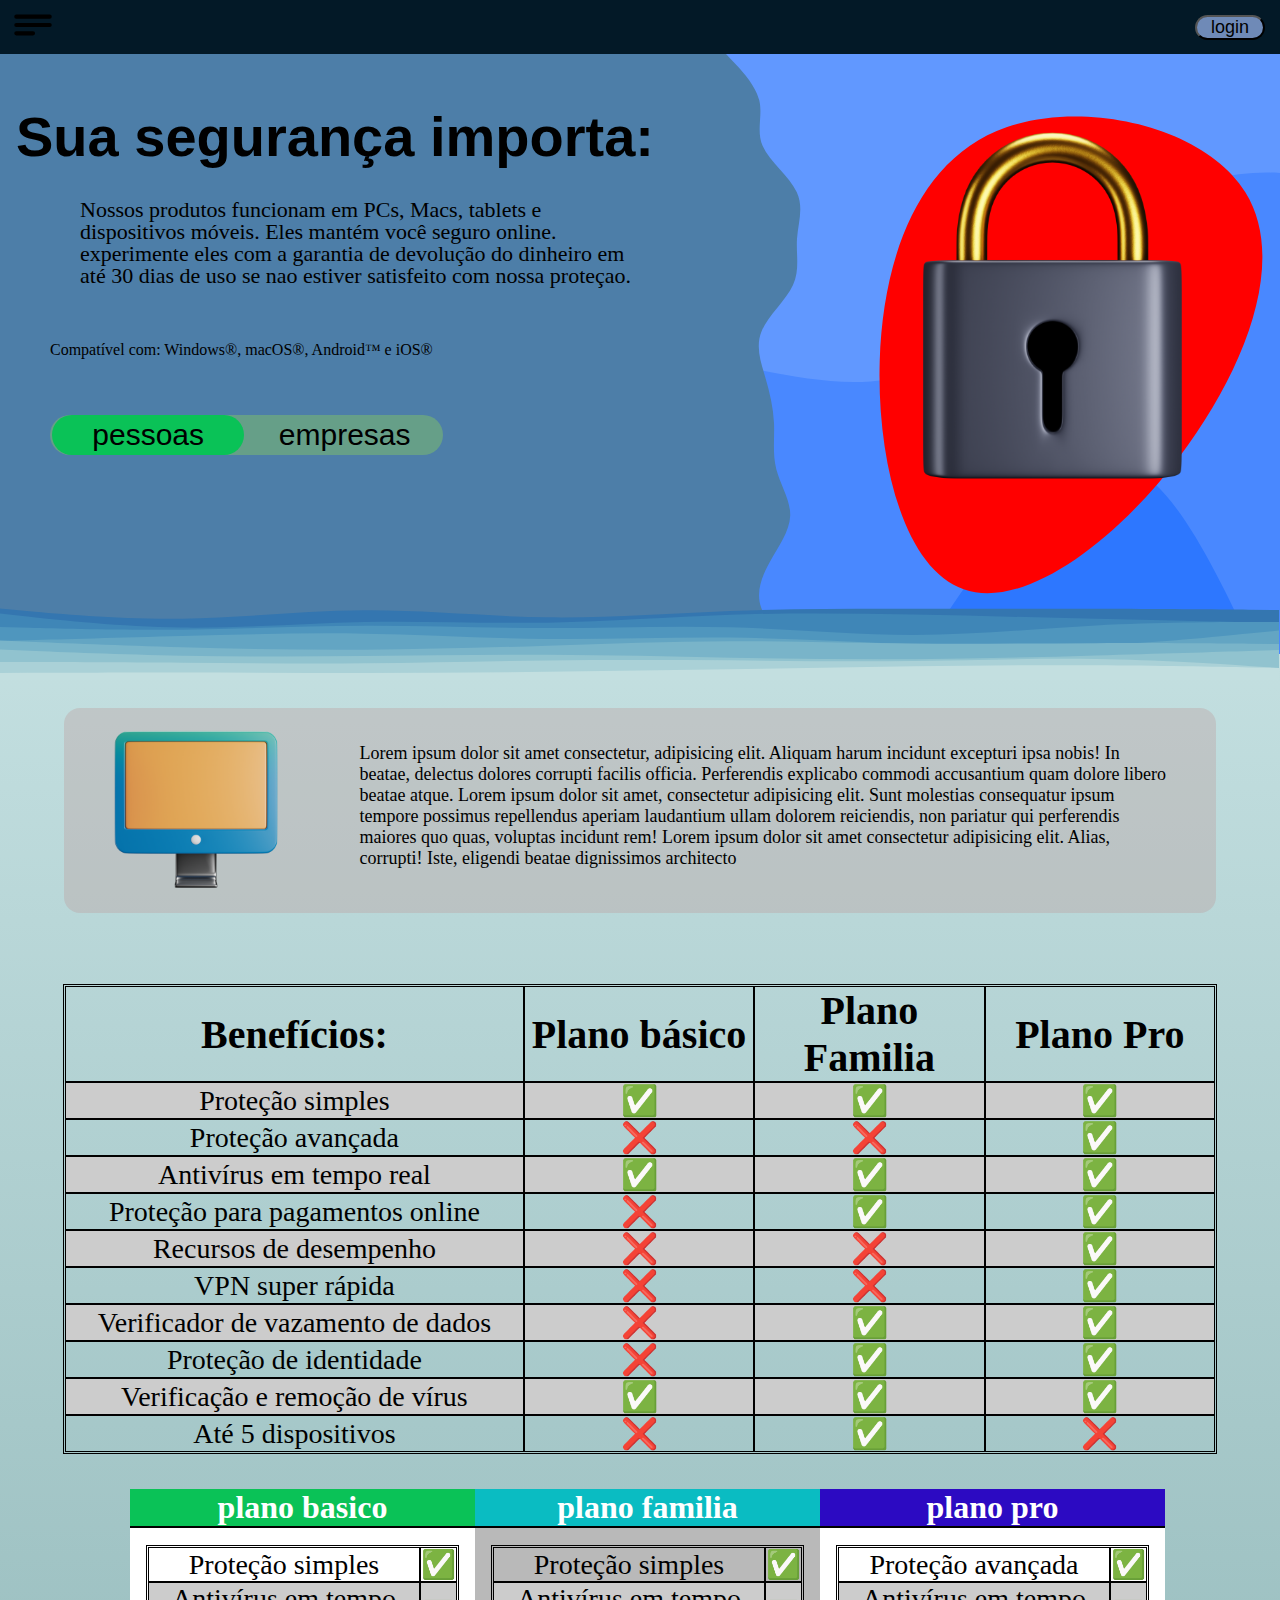
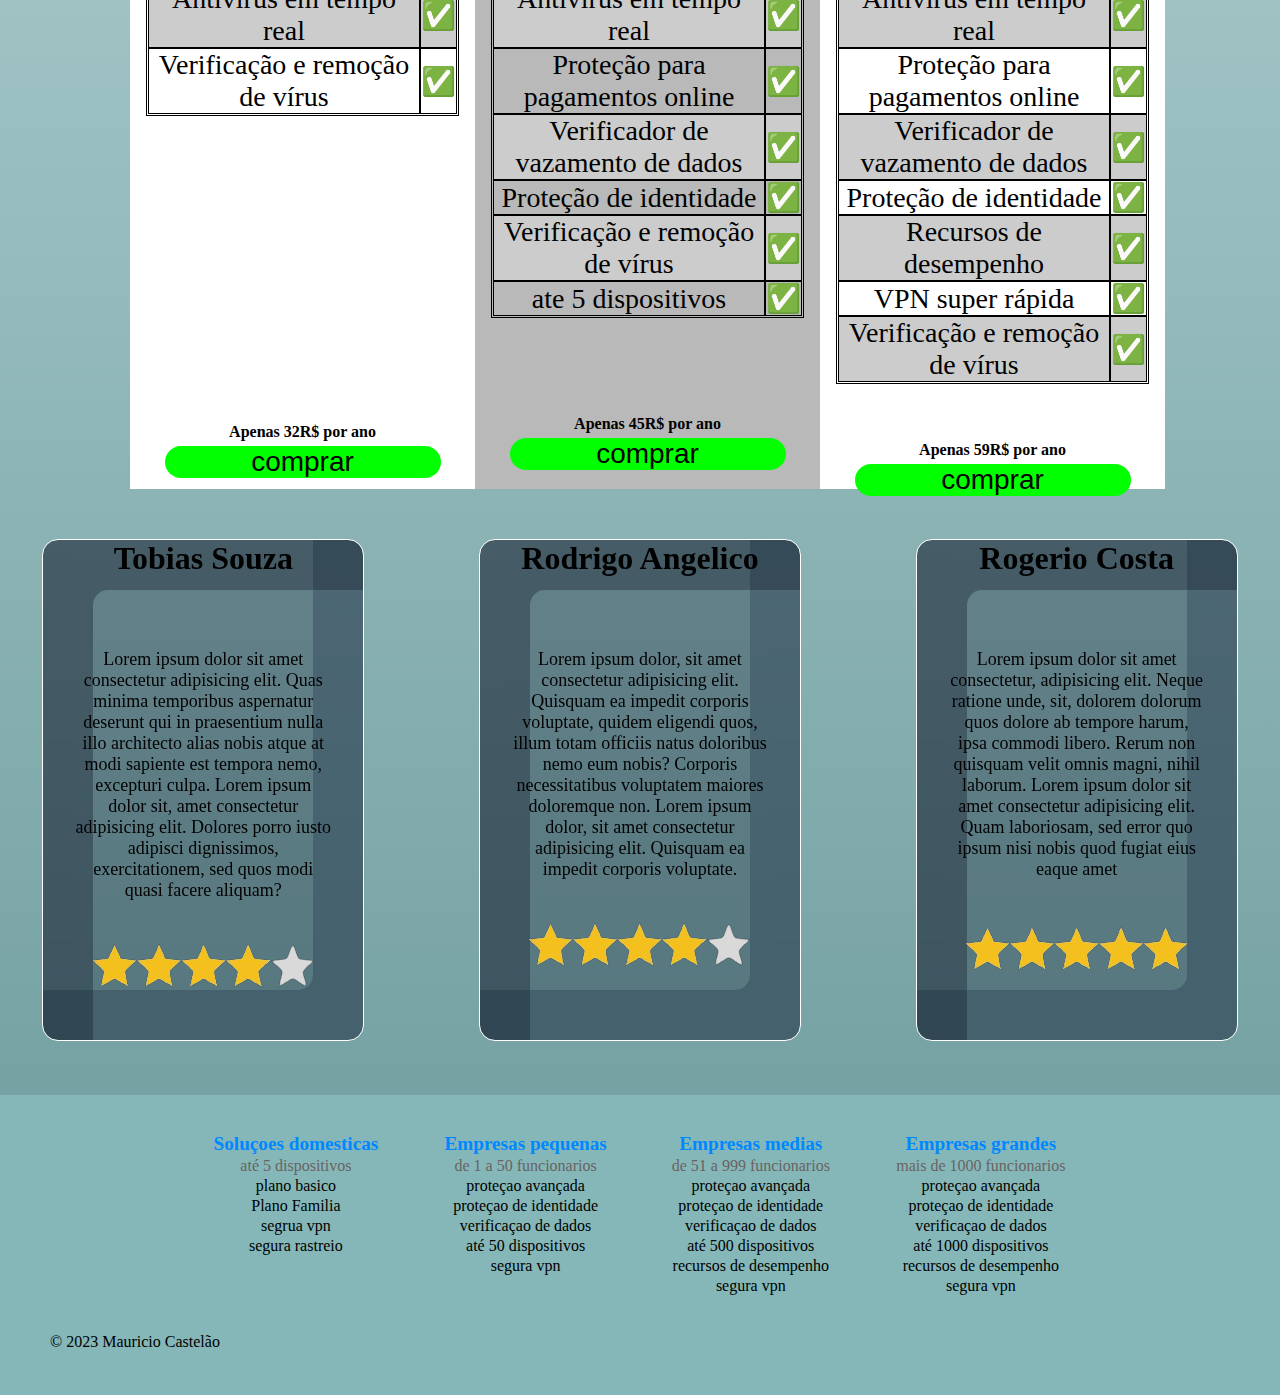
<file: index.html>
<!DOCTYPE html>
<html lang="en">
<head>
    <meta charset="UTF-8">
    <link rel="stylesheet" href="css/index.css">
    <link rel="icon" href="img/sheild.png">
    <link rel="stylesheet" href="css/media.css">
    <meta name="viewport" content="width=device-width, initial-scale=1.0">
    <title>App segurança</title>
</head>
<body>
    <nav>
        <a href="login.html"><button id="login">login</button></a>
        <img src="img/menu.svg" alt="menu" id="menu">
    </nav>

    <div class="none hide" id="none">
        <ul>
            <li><a href="index.html" class="link">Home</a></li>
                <hr>

            <li>
                <div class="dropdown">
                <p onclick="myFunction()" class="dropbtn link">Pessoas &#8595;</p>
                <div id="myDropdown" class="dropdown-content hide">
                  <a href="">&#8594;Plano basico</a>
                  <hr>
                  <a href="">&#8594;Plano familia</a>
                  <hr>
                  <a href="">&#8594;localizador segura</a>
                </div>
              </div>
            </li>
            <hr>
            <li><a href="" class="link">Empresas</a></li>
            <hr>
        </ul>
    </div>

    <main>
        <div style="display: flex; background: url(img/sWave.svg);">
            <div id="propaganda" class=""><!--propaganda-->
                <h1 class="secure">Sua segurança importa:</h1>
                <p class="securePlus">
                    Nossos produtos funcionam em PCs, Macs, tablets e dispositivos móveis.
                    Eles mantém você seguro online. experimente eles com a garantia de devolução
                    do dinheiro em até 30 dias de uso se nao estiver satisfeito com nossa proteçao.
                </p>
                <br><br><br>
                <span>Compatível com: Windows®, macOS®, Android™ e iOS®</span>
                <br><br><br>  
                <div class="btnDiv">
                    <button type="button" class="btn pessoa">pessoas</button>
                    <button type="button" class="btn" id="empresa">empresas</button>
                </div>  
            </div><!--propaganda-->

            <div id="propaganda2" class="hide"><!--propaganda2-->
                <h1 class="secure">Proteja sua empresa:</h1>
                <p class="securePlus">
                    Podemos manter sua empresa segura independente de seu tamanho e
                    quantidade de dispositivos. Com o plano interprise você pode cuidar dos
                    computadores de sua empresa com o mesmo programa que usa em sua casa.
                </p>
                <br><br><br>
                <span>Compatível com: Windows®, macOS®, Android™ e iOS®</span>
                <br><br><br>  
                <div class="btnDiv">
                    <button type="button" class="btn" id="pessoa">pessoas</button>
                    <button type="button" class="btn empresa">empresas</button>
                </div> 
            </div><!--propaganda2-->


            <img src="img/wave.svg" alt="" id="wave1">
            <img src="img/blob.svg" alt="" id="blob">
        </div>
<div id="container" class=""><!--main1--><!--main1--><!--main1--><!--main1--><!--main1--><!--main1-->
        <img src="img/wave2.svg" alt="" id="wave2">
        <div id="div"><!--conteudo--><!--conteudo--><!--conteudo--><!--conteudo--><!--conteudo-->
        <br><br><br>
            <div id="divTexto">
                <img src="img/computer.png" alt="computador" id="comp">
            <p id="compTexto">
                Lorem ipsum dolor sit amet consectetur, adipisicing elit. Aliquam harum incidunt excepturi ipsa nobis! In beatae, delectus dolores corrupti facilis officia. Perferendis explicabo commodi accusantium quam dolore libero beatae atque.
                Lorem ipsum dolor sit amet, consectetur adipisicing elit. Sunt molestias consequatur ipsum tempore possimus repellendus aperiam laudantium ullam dolorem reiciendis, non pariatur qui perferendis maiores quo quas, voluptas incidunt rem!
                Lorem ipsum dolor sit amet consectetur adipisicing elit. Alias, corrupti! Iste, eligendi beatae dignissimos architecto
            </p>
            </div>

            <br><br><br><br>

            <table id="table"><!--table--><!--table--><!--table--><!--table--><!--table-->
                <tr>
                    <th>Benefícios:</th>
                    <th>Plano básico</th>
                    <th>Plano Familia</th>
                    <th>Plano Pro</th>
                </tr>

                <tr>
                    <td>Proteção simples</td>
                    <td class="x">✅</td>
                    <td class="x">✅</td>
                    <td class="x">✅</td>
                </tr>
                <tr>
                    <td>Proteção avançada</td>
                    <td class="x">❌</td>
                    <td class="x">❌</td>
                    <td class="x">✅</td>
                </tr>
                <tr>
                    <td>Antivírus em tempo real</td>
                    <td class="x">✅</td>
                    <td class="x">✅</td>
                    <td class="x">✅</td>
                </tr>
                <tr>
                    <td>Proteção para pagamentos online</td>
                    <td class="x">❌</td>
                    <td class="x">✅</td>
                    <td class="x">✅</td>
                </tr>
                <tr>
                    <td>Recursos de desempenho</td>
                    <td class="x">❌</td>
                    <td class="x">❌</td>
                    <td class="x">✅</td>
                </tr>
                <tr>
                    <td>VPN super rápida</td>
                    <td class="x">❌</td>
                    <td class="x">❌</td>
                    <td class="x">✅</td>
                </tr>
                <tr>
                    <td>Verificador de vazamento de dados</td>
                    <td class="x">❌</td>
                    <td class="x">✅</td>
                    <td class="x">✅</td>
                </tr>
                <tr>
                    <td>Proteção de identidade</td>
                    <td class="x">❌</td>
                    <td class="x">✅</td>
                    <td class="x">✅</td>
                </tr>
                <tr>
                    <td>Verificação e remoção de vírus</td>
                    <td class="x">✅</td>
                    <td class="x">✅</td>
                    <td class="x">✅</td>
                </tr>
                <tr>
                    <td>Até 5 dispositivos</td>
                    <td class="x">❌</td>
                    <td class="x">✅</td>
                    <td class="x">❌</td>
                </tr>
            </table><!--table--><!--table--><!--table--><!--table--><!--table--><!--table-->       

                <br><br>

            <div id="planos">
                <div id="planoB">
                    <h1>plano basico</h1>
                    <hr>
                    <br>
                    <table>
                        <tr>
                            <td>Proteção simples</td>
                            <td>✅</td>
                        </tr>
                        <tr>
                            <td>Antivírus em tempo real</td>
                            <td>✅</td>
                        </tr>
                        <tr>
                            <td>Verificação e remoção de vírus</td>
                            <td>✅</td>
                        </tr>
                    </table>
                    <p id="p1"><strong>Apenas 32R$ por ano</strong></p>
                    <a href="pagamento.html"><button type="button" id="btnB" class="assinar">comprar</button></a>
                </div>

                <div id="planoF">
                    <h1>plano familia</h1>
                    <hr>
                    <br>
                    <table>
                        <tr>
                            <td>Proteção simples</td>
                            <td>✅</td>
                        </tr>
                        <tr>
                            <td>Antivírus em tempo real</td>
                            <td>✅</td>
                        </tr>
                        <tr>
                            <td>Proteção para pagamentos online</td>
                            <td>✅</td>
                        </tr>
                        <tr>
                            <td>Verificador de vazamento de dados</td>
                            <td>✅</td>
                        </tr>
                        <tr>
                            <td>Proteção de identidade</td>
                            <td>✅</td>
                        </tr>
                        <tr>
                            <td>Verificação e remoção de vírus</td>
                            <td>✅</td>
                        </tr>
                        <tr>
                            <td>ate 5 dispositivos</td>
                            <td>✅</td>
                        </tr>
                    </table>
                    <p id="p2"><strong>Apenas 45R$ por ano</strong></p>
                    <a href="pagamento.html"><button type="button" id="btnF" class="assinar">comprar</button></a>
                </div> 
                
                <div id="planoP">
                    <h1>plano pro</h1>
                    <hr>
                    <br>
                    <table>
                        <tr>
                            <td>Proteção avançada</td>
                            <td>✅</td>
                        </tr>
                        <tr>
                            <td>Antivírus em tempo real</td>
                            <td>✅</td>
                        </tr>
                        <tr>
                            <td>Proteção para pagamentos online</td>
                            <td>✅</td>
                        </tr>
                        <tr>
                            <td>Verificador de vazamento de dados</td>
                            <td>✅</td>
                        </tr>
                        <tr>
                            <td>Proteção de identidade</td>
                            <td>✅</td>
                        </tr>
                        <tr>
                            <td>Recursos de desempenho</td>
                            <td>✅</td>
                        </tr>
                        <tr>
                            <td>VPN super rápida</td>
                            <td>✅</td>
                        </tr>
                        <tr>
                            <td>Verificação e remoção de vírus</td>
                            <td>✅</td>
                        </tr>
                    </table>
                    <br>
                    <p id="p3"><strong>Apenas 59R$ por ano</strong></p>
                    <a href="pagamento.html"><button type="button" id="btnP" class="assinar">comprar</button></a>
                </div>
            </div>

            <section>
                <div class="card">
                    <h1 style="text-align: center;">Tobias Souza</h1>
                    <br><br><br><br>
                    <p>
                        Lorem ipsum dolor sit amet consectetur adipisicing elit. Quas minima temporibus aspernatur deserunt qui in praesentium nulla illo architecto alias nobis atque at modi sapiente est tempora nemo, excepturi culpa.
                        Lorem ipsum dolor sit, amet consectetur adipisicing elit. Dolores porro iusto adipisci dignissimos, exercitationem, sed quos modi quasi facere aliquam?
                    </p>
                    <br><br>
                    <img src="img/estrela2.png" alt="">
                </div>
                <div class="card">
                    <h1 style="text-align: center;">Rodrigo Angelico</h1>
                    <br><br><br><br>
                    <p>
                        Lorem ipsum dolor, sit amet consectetur adipisicing elit. Quisquam ea impedit corporis voluptate, quidem eligendi quos, illum totam officiis natus doloribus nemo eum nobis? Corporis necessitatibus voluptatem maiores doloremque non.
                        Lorem ipsum dolor, sit amet consectetur adipisicing elit. Quisquam ea impedit corporis voluptate.
                    </p>
                    <br><br>
                    <img src="img/estrela2.png" alt="">
                </div>
                <div class="card">
                    <h1 style="text-align: center;">Rogerio Costa</h1>
                    <br><br><br><br>
                    <p>
                        Lorem ipsum dolor sit amet consectetur, adipisicing elit. Neque ratione unde, sit, dolorem dolorum quos dolore ab tempore harum, ipsa commodi libero. Rerum non quisquam velit omnis magni, nihil laborum.
                        Lorem ipsum dolor sit amet consectetur adipisicing elit. Quam laboriosam, sed error quo ipsum nisi nobis quod fugiat eius eaque amet
                    </p>
                    <br><br>
                    <img src="img/estrelas.png" alt="">
                </div>
                
            </section>
                <br><br><br>
        </div><!--conteudo--><!--conteudo--><!--conteudo--><!--conteudo--><!--conteudo-->
</div><!--main1--><!--main1--><!--main1--><!--main1--><!--main1--><!--main1--><!--main1-->

<div id="container2" class="hide"><!--main2--><!--main2--><!--main2--><!--main2--><!--main2--><!--main2--><!--main2-->
        <img src="img/wave3.svg" alt="" id="wave3">
        <div id="div2"><!--conteudo--><!--conteudo--><!--conteudo--><!--conteudo--><!--conteudo-->
        <br><br><br>
            <div id="divTexto">
                <img src="img/computer.png" alt="computador" id="comp">
            <p id="compTexto">
                Lorem ipsum dolor sit amet consectetur, adipisicing elit. Aliquam harum incidunt excepturi ipsa nobis! In beatae, delectus dolores corrupti facilis officia. Perferendis explicabo commodi accusantium quam dolore libero beatae atque.
                Lorem ipsum dolor sit amet, consectetur adipisicing elit. Sunt molestias consequatur ipsum tempore possimus repellendus aperiam laudantium ullam dolorem reiciendis, non pariatur qui perferendis maiores quo quas, voluptas incidunt rem!
                Lorem ipsum dolor sit amet consectetur adipisicing elit. Alias, corrupti! Iste, eligendi beatae dignissimos architecto
            </p>
            </div>

            <br><br><br><br>

            <table id="table"><!--table--><!--table--><!--table--><!--table--><!--table-->
                <tr>
                    <th>Benefícios:</th>
                    <th>empresa pequena</th>
                    <th>empresa media</th>
                    <th>empresa grande</th>
                </tr>

                <tr>
                    <td>Proteção básica</td>
                    <td class="x">✅</td>
                    <td class="x">✅</td>
                    <td class="x">✅</td>
                </tr>
                <tr>
                    <td>Proteção avançada</td>
                    <td class="x">❌</td>
                    <td class="x">✅</td>
                    <td class="x">✅</td>
                </tr>
                <tr>
                    <td>Antivírus em tempo real</td>
                    <td class="x">✅</td>
                    <td class="x">✅</td>
                    <td class="x">✅</td>
                </tr>
                <tr>
                    <td>Proteção para pagamentos online</td>
                    <td class="x">✅</td>
                    <td class="x">✅</td>
                    <td class="x">✅</td>
                </tr>
                <tr>
                    <td>Recursos de desempenho</td>
                    <td class="x">❌</td>
                    <td class="x">✅</td>
                    <td class="x">✅</td>
                </tr>
                <tr>
                    <td>VPN super rápida</td>
                    <td class="x">✅</td>
                    <td class="x">✅</td>
                    <td class="x">✅</td>
                </tr>
                <tr>
                    <td>Verificador de vazamento de dados</td>
                    <td class="x">✅</td>
                    <td class="x">✅</td>
                    <td class="x">✅</td>
                </tr>
                <tr>
                    <td>Proteção de identidade</td>
                    <td class="x">✅</td>
                    <td class="x">✅</td>
                    <td class="x">✅</td>
                </tr>
                <tr>
                    <td>Verificação e remoção de vírus</td>
                    <td class="x">✅</td>
                    <td class="x">✅</td>
                    <td class="x">✅</td>
                </tr>
                <tr>
                    <td>Até 50 dispositivos</td>
                    <td class="x">✅</td>
                    <td class="x">❌</td>
                    <td class="x">❌</td>
                </tr>
                <tr>
                    <td>Até 500 dispositivos</td>
                    <td class="x">❌</td>
                    <td class="x">✅</td>
                    <td class="x">❌</td>
                </tr>
                <tr>
                    <td>Até 1000 dispositivos</td>
                    <td class="x">❌</td>
                    <td class="x">❌</td>
                    <td class="x">✅</td>
                </tr>
            </table><!--table--><!--table--><!--table--><!--table--><!--table--><!--table-->
        
                <br><br>

            <div id="planoE">
                <div id="pequena">
                    <h1>Empresas pequenas</h1>
                    <hr>
                    <br>
                    <table>
                        <tr>
                            <td>Proteção avançada</td>
                            <td>✅</td>
                        </tr>
                        <tr>
                            <td>VPN super rápida</td>
                            <td>✅</td>
                        </tr>
                        <tr>
                            <td>Antivírus em tempo real</td>
                            <td>✅</td>
                        </tr>
                        <tr>
                            <td>Proteção de identidade</td>
                            <td>✅</td>
                        </tr>
                        <tr>
                            <td>Proteção para pagamentos online</td>
                            <td>✅</td>
                        </tr>
                        <tr>
                            <td>Verificador de vazamento de dados</td>
                            <td>✅</td>
                        </tr>
                        <tr>
                            <td>Verificação e remoção de vírus</td>
                            <td>✅</td>
                        </tr>
                        <tr>
                            <td>Até 50 dispositivos</td>
                            <td>✅</td>
                        </tr>
                    </table>
                    <select name="empresaP" id="empresaP">
                        <option value="1">1 dispositivo</option>
                        <option value="2">2 dispositivo</option>
                        <option value="3">4 dispositivo</option>
                        <option value="4">5 dispositivo</option>
                        <option value="5">10 dispositivo</option>
                        <option value="6">20 dispositivo</option>
                        <option value="7">30 dispositivo</option>
                        <option value="8">50 dispositivo</option>
                    </select>
                    <br><br><br>
                    <a href="pagamento.html"><button type="button" id="btnPe" class="assinar">comprar</button></a>
                </div>
    
                <div id="media">
                    <h1>Empresas medias</h1>
                    <hr>
                    <br>
                    <table>
                        <tr>
                            <td>Proteção avançada</td>
                            <td>✅</td>
                        </tr>
                        <tr>
                            <td>VPN super rápida</td>
                            <td>✅</td>
                        </tr>
                        <tr>
                            <td>Antivírus em tempo real</td>
                            <td>✅</td>
                        </tr>
                        <tr>
                            <td>Proteção de identidade</td>
                            <td>✅</td>
                        </tr>
                        <tr>
                            <td>Proteção para pagamentos online</td>
                            <td>✅</td>
                        </tr>
                        <tr>
                            <td>Verificador de vazamento de dados</td>
                            <td>✅</td>
                        </tr>
                        <tr>
                            <td>Verificação e remoção de vírus</td>
                            <td>✅</td>
                        </tr>
                        <tr>
                            <td>Até 500 dispositivos</td>
                            <td>✅</td>
                        </tr>
                    </table>
                    <select name="empresaM" id="empresaM">
                        <option value="1">10 dispositivo</option>
                        <option value="2">20 dispositivo</option>
                        <option value="3">40 dispositivo</option>
                        <option value="4">50 dispositivo</option>
                        <option value="5">100 dispositivo</option>
                        <option value="6">200 dispositivo</option>
                        <option value="7">300 dispositivo</option>
                        <option value="8">500 dispositivo</option>
                    </select>
                    <br><br><br>
                   <a href="pagamento.html"><button type="button" id="btnM" class="assinar">comprar</button></a> 
                </div>
    
                <div id="grande">
                    <h1>Empresas grandes</h1>
                    <hr>
                    <br>
                    <table>
                        <tr>
                            <td>Proteção avançada</td>
                            <td>✅</td>
                        </tr>
                        <tr>
                            <td>VPN super rápida</td>
                            <td>✅</td>
                        </tr>
                        <tr>
                            <td>Antivírus em tempo real</td>
                            <td>✅</td>
                        </tr>
                        <tr>
                            <td>Proteção de identidade</td>
                            <td>✅</td>
                        </tr>
                        <tr>
                            <td>Proteção para pagamentos online</td>
                            <td>✅</td>
                        </tr>
                        <tr>
                            <td>Verificador de vazamento de dados</td>
                            <td>✅</td>
                        </tr>
                        <tr>
                            <td>Verificação e remoção de vírus</td>
                            <td>✅</td>
                        </tr>
                        <tr>
                            <td>mais de 1000 dispositivos</td>
                            <td>✅</td>
                        </tr>
                    </table>
                    <select name="empresaG" id="empresaG">
                        <option value="1">10 dispositivo</option>
                        <option value="2">20 dispositivo</option>
                        <option value="3">40 dispositivo</option>
                        <option value="4">50 dispositivo</option>
                        <option value="5">100 dispositivo</option>
                        <option value="6">200 dispositivo</option>
                        <option value="7">300 dispositivo</option>
                        <option value="8">500 dispositivo</option>
                        <option value="9">800 dispositivo</option>
                        <option value="10">900 dispositivo</option>
                        <option value="11">1000 dispositivo</option>
                    </select>
                    <br><br><br>
                    <a href="pagamento.html"><button type="button" id="btnG" class="assinar">comprar</button></a>
                </div>
            </div>
            
            <br><br><br>

            <section>
                <div class="card">
                    <h1 style="text-align: center;">Carlor Sant Ana</h1>
                    <br><br><br><br>
                    <p>
                        Lorem ipsum dolor, sit amet consectetur adipisicing elit. Quisquam ea impedit corporis voluptate, quidem eligendi quos, illum totam officiis natus doloribus nemo eum nobis? Corporis necessitatibus voluptatem maiores doloremque non.
                        Lorem ipsum dolor, sit amet consectetur adipisicing elit. Quisquam ea impedit corporis voluptate.
                    </p>
                    <br><br>
                    <img src="img/estrelas.png" alt="">
                </div>
                <div class="card">
                    <h1 style="text-align: center;">Carol Costa</h1>
                    <br><br><br><br>
                    <p>
                        Lorem ipsum dolor, sit amet consectetur adipisicing elit. Quisquam ea impedit corporis voluptate, quidem eligendi quos, illum totam officiis natus doloribus nemo eum nobis? Corporis necessitatibus voluptatem maiores doloremque non.
                        Lorem ipsum dolor, sit amet consectetur adipisicing elit. Quisquam ea impedit corporis voluptate.
                    </p>
                    <br><br>
                    <img src="img/estrelas.png" alt="">
                </div>
                <div class="card">
                    <h1 style="text-align: center;">Igor Carvalho</h1>
                    <br><br><br><br>
                    <p>
                        Lorem ipsum dolor, sit amet consectetur adipisicing elit. Quisquam ea impedit corporis voluptate, quidem eligendi quos, illum totam officiis natus doloribus nemo eum nobis? Corporis necessitatibus voluptatem maiores doloremque non.
                        Lorem ipsum dolor, sit amet consectetur adipisicing elit. Quisquam ea impedit corporis voluptate.
                    </p>
                    <br><br>
                    <img src="img/estrela2.png" alt="">
                </div>
                
            </section>
                <br><br><br>
        </di><!--conteudo--><!--conteudo--><!--conteudo--><!--conteudo--><!--conteudo-->
        
    </div><!--main2--><!--main2--><!--main2--><!--main2--><!--main2--><!--main2--><!--main2-->
    
    </main>

    <footer>
        <br><br>
        <div id="divFooter">
            <table class="tFooter">
                <tr class="footer">
                    <th>Soluçoes domesticas</th>
                    <th>Empresas pequenas</th>
                    <th>Empresas medias</th>
                    <th>Empresas grandes</th>
                </tr>

                <tr class="footer">
                    <td>até 5 dispositivos</td>
                    <td>de 1 a 50 funcionarios</td>
                    <td>de 51 a 999 funcionarios</td>
                    <td>mais de 1000 funcionarios</td>
                </tr>
                <tr class="footer">
                    <td>plano basico</td>
                    <td>proteçao avançada</td>
                    <td>proteçao avançada</td>
                    <td>proteçao avançada</td>
                </tr>
                <tr class="footer">
                    <td>Plano Familia</td>
                    <td>proteçao de identidade</td>
                    <td>proteçao de identidade</td>
                    <td>proteçao de identidade</td>
                </tr>
                <tr class="footer">
                    <td>segrua vpn</td>
                    <td>verificaçao de dados</td>
                    <td>verificaçao de dados</td>
                    <td>verificaçao de dados</td>
                </tr>
                <tr class="footer">
                    <td>segura rastreio</td>
                    <td>até 50 dispositivos</td>
                    <td>até 500 dispositivos</td>
                    <td>até 1000 dispositivos</td>
                </tr>
                <tr class="footer">
                    <td></td>
                    <td>segura vpn</td>
                    <td>recursos de desempenho</td>
                    <td>recursos de desempenho</td>
                </tr>
                <tr class="footer">
                    <td></td>
                    <td></td>
                    <td>segura vpn</td>
                    <td>segura vpn</td>
                </tr>
            </table>
        </div>
        <br><br>
        <span>© 2023 Mauricio Castelão</span>
        <span></span>
    </footer>
    
    <script src="js/index.js"></script>
</body>
</html>
</file>
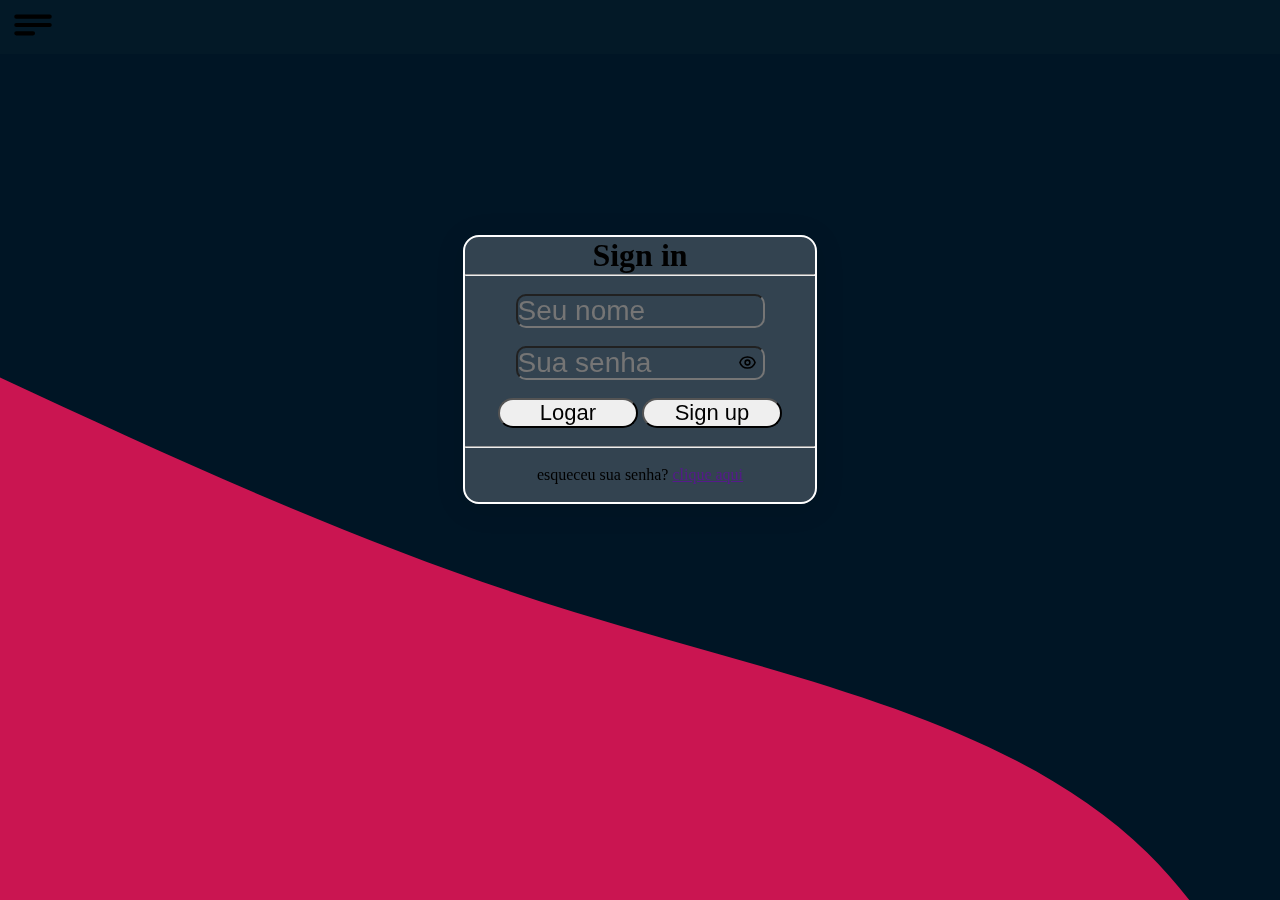
<file: login.html>
<!DOCTYPE html>
<html lang="en">
<head>
    <meta charset="UTF-8">
    <link rel="icon" href="img/sheild.png">
    <link rel="stylesheet" href="css/form.css">
    <link rel="stylesheet" href="css/media.css">
    <meta name="viewport" content="width=device-width, initial-scale=1.0">
    <title>login</title>
    
</head>
<body>
  <nav>
    <img src="img/menu.svg" alt="menu" id="menu">
</nav>

<div class="none hide" id="none">
    <ul>
        <li>
            <a href="index.html" class="link">Home</a></li>
            <hr>
        <li>
            <div class="dropdown">
            <p onclick="myFunction()" class="dropbtn link">Pessoas &#8595;</p>
            <div id="myDropdown" class="dropdown-content hide">
              <a href="">&#8594;Plano basico</a>
              <hr>
              <a href="">&#8594;Plano familia</a>
              <hr>
              <a href="">&#8594;localizador segura</a>
            </div>
          </div>
        </li>
        <hr>
        <li><a href="" class="link">Empresas</a></li>
        <hr>
    </ul>
</div>

    <main style="display: flex">

      <div id="bread1" class="bread hide">E-mail ou senha em branco</div>
      <div id="bread2" class="bread hide">Nome em branco</div>
      <div id="bread3" class="bread hide">Senha em branco</div>
      <div id="bread4" class="bread hide">Acesso permitido</div>
      <div id="bread5" class="bread hide">Credenciais válidas</div>
      <div id="bread6" class="bread hide">Nome, e-mail e senha em branco</div>

        <form class="" id="form" autocomplete="on" name="form" action="./api/login.php" method="post">
          <h1>Sign in</h1>
          <hr>
          <br>
          <input required id="nome" name="form" type="text" placeholder="Seu nome">
          <br><br>
          <input required minlength="8" id="senha" name="form" type="password" placeholder="Sua senha">
          <button id="btn" type="button" onclick="visibilidade()">
            <img src="img/eye.svg" class="eye">
          </button>
          <br><br>
          <button type="button" onclick="verificar()">Logar</button>
          <button id="up" type="button">Sign up</button>
          <br><br>
          <hr>
          <br>
          <p>esqueceu sua senha? <a href="">clique aqui</a></p>
          <br>
        </form>
        <br><br>
        
        <form class="hide" id="form2">
          <h1>Sign up</h1>
          <hr>
          <br>
          <input required autocomplete="on" id="nome2" name="form" type="text" placeholder="Seu nome">
          <br><br>
          <input required min="4" id="senha2" name="form" type="password" placeholder="Sua senha">
          <button id="btn" type="button" onclick="visibilidade2()">
            <img src="img/eye.svg" class="eye">
          </button>
          <br><br>
          <input required autocomplete="on" id="email" name="form" type="email" placeholder="Seu e-mail">
          <br><br>
          <button type="button" onclick="verificar2()">Criar</button>
          <button id="in" type="button">Sign in</button>
          <br><br><br>
          
          <br>
        </form>
      </main>

      <script src="js/form.js"></script>
</body>
</html>
</file>
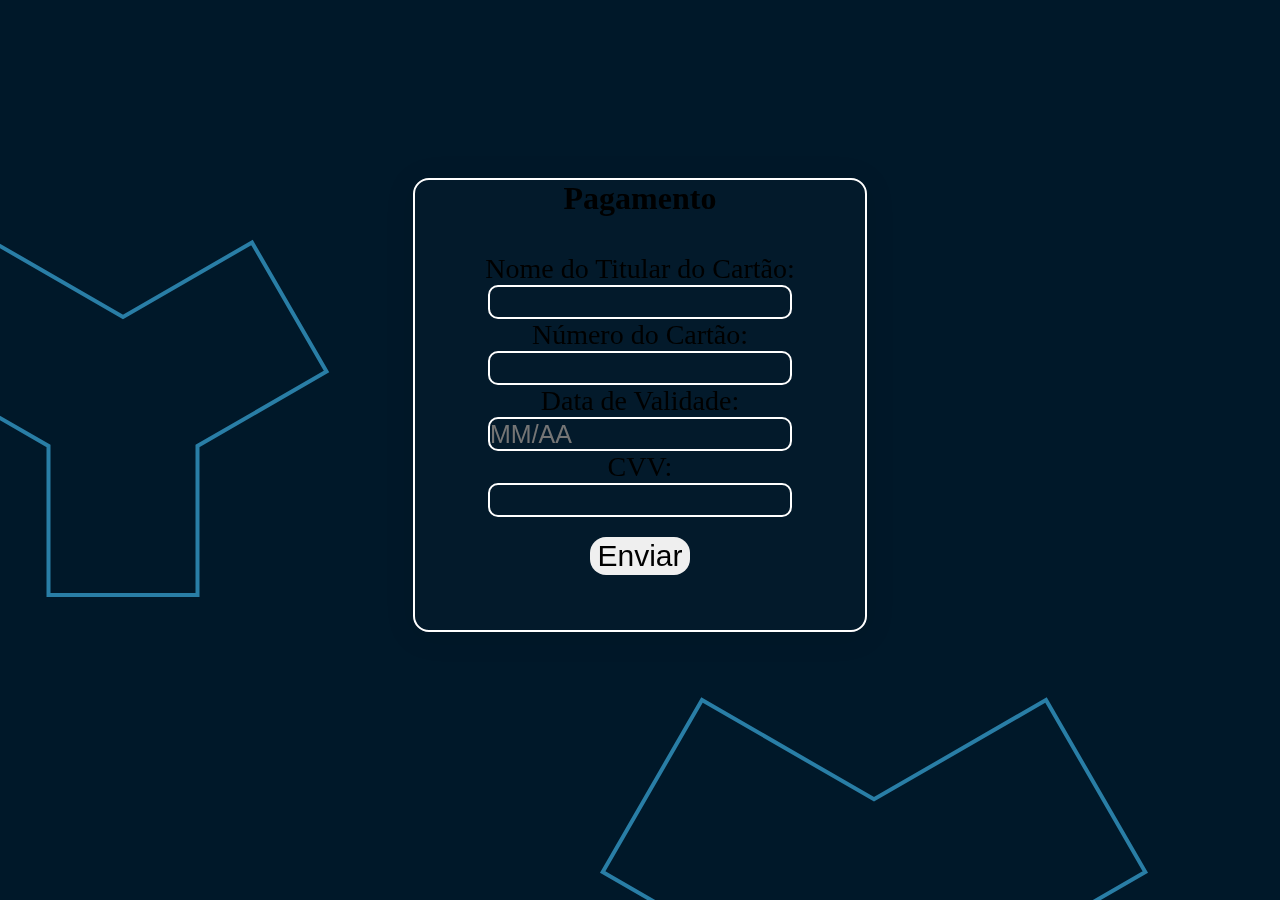
<file: pagamento.html>
<!DOCTYPE html>
<html lang="en">
<head>
    <meta charset="UTF-8">
    <link rel="stylesheet" href="css/pag.css">
    <meta name="viewport" content="width=device-width, initial-scale=1.0">
    <title>pagina de pagamento</title>
</head>
<body>
    <main>
        
            <form id="formulario-pagamento" action="transacao.php" method="post">
                <h1>Pagamento</h1>
                <br><br>
                <div class="campo">
                    <label for="nome-cartao">Nome do Titular do Cartão:</label>
                    <br>
                    <input type="text" id="nome-cartao" name="nome-cartao" required>
                </div>
        
                <div class="campo">
                    <label for="numero-cartao">Número do Cartão:</label>
                    <br>
                    <input type="number" id="numero-cartao" name="numero-cartao" required>
                </div>
        
                <div class="campo">
                    <label for="data-validade">Data de Validade:</label>
                    <br>
                    <input type="text" id="data-validade" name="data-validade" placeholder="MM/AA" required>
                </div>
        
                <div class="campo">
                    <label for="cvv">CVV:</label>
                    <br>
                    <input type="number" max="999" min="001" id="cvv" name="cvv" required>
                </div>
        
                <div class="botoes">
                    <button type="submit">Enviar</button>
                </div>
            </form>
        
    </main>
</body>
</html>
</file>
<file: css/index.css>
*{margin: 0; padding: 0;}
nav{
    background: #031927;
}
section{
    margin-top: 50px;
    display: flex;
    gap: 30px;
}
hr{
    border: 1px solid black;
}
footer{
    height: 200px;
    background-color: #48c7cb;
}
table{
    width: 90%;
    outline: 1px solid black;
    margin-left: auto;
    margin-right: auto;
}
tr{
    outline: 1px solid black;
    text-align: center;
    width: 25%;
}
th{
    font-size: 40px;
    outline: 1px solid black;
}
td{
    font-size: 28px;
    outline: 1px solid black;
}
tr:nth-child(2n){
    background-color: #cccccc;
}
span{
    margin-left: auto;
    margin-right: auto;
    width: 50%;
}
h6{
    font-size: 28px;
}
li{
    margin: 10px;
}
li:hover{
    cursor: pointer;
}
footer{
    height: 300px;
    background: #85b7b8;
}
select{
    width: 40%;
    font-size: 20px;
    text-align: center;
    margin-top: 10px;
    border-radius: 10px;
    border: 2px solid #0ac257;
}



.none{
    width: 400px;
    height: 100%;
    background: #031927;
    position: absolute;
    z-index: 1;
}
.hide{
    display: none;
}
.link{
    text-decoration: none;
    color: rgb(255, 255, 255);
    margin-left: .5rem;
    font-size: 40px;
}

.h1{
    font-size: 30px;
}
.assinar{
    width: 80%;
    font-size: 28px;
    border-radius: 20px;
    border: none;
    background-color:rgb(2, 255, 2);
    margin: 5px;
}.assinar:hover{
    color: #fff;
    background: #0ac257;
}
.x{
    width: 20%;
    text-align: center;
    font-size: 30px;
}
.btn{
    background-color: transparent;
    border: none;
    font-size: 30px;
    width: 49.5%;
}
.btnDiv{
    background: #acff2f42;
    border-radius: 50px;
    height: 40px;
    width: 57%;
    text-align: center;
    margin: 20px 50px 50px 50px;
}
.pessoa{
    background-color: #0ac257;
    border-radius: 20px;
    height:40px;
}
.empresa{
    background-color: #0ac257;
    border-radius: 20px;
    height:40px;
}
.card{
    width: 20%;
    height: 500px;
    background: #fff;
    margin: auto;
    border-radius: 10px;
    text-align: center;
    border-radius: 16px;
    backdrop-filter: blur(11.1px);
    -webkit-backdrop-filter: blur(11.1px);
    border: 1px solid rgba(255, 255, 255, 1);
    background: #17243857;
    box-shadow: inset 50px 50px 0px #0f182659,
            inset -50px -50px 0px #1f304a54;
} .cardText{
    width: 80%;
    margin: auto;
} .card > p{
    width: 80%;
    margin: auto;
    font-size: large;
}
.secure{
    width: fit-content;
    margin: 50px 10px 30px 1rem;
    font-size: 56px;
    font-family:'Gill Sans', 'Gill Sans MT', Calibri, 'Trebuchet MS', sans-serif;
}
.securePlus{
    width: 70%;
    margin-left:5rem;
    line-height: 22px;
    font-size: 22px;
}
.show{
    display: block;
}

.footer{
    color: #000;
}tr.footer{
    background-color: transparent;
    outline: none;
}.footer:nth-child(2){
    color: #696363;
    font-size: 5px;
}.footer td{
    outline: none;
    font-size: medium;
}.footer th{
    outline: none;
    font-size: larger;
    color: #0088ff;
}
.tFooter{
    outline: none;
}




#menu{
    width: 50px;
    margin-left: .5rem;
}
#propaganda{
    width: 720px;
    height: 600px;
    background: #4d7ea8
}
#propaganda2{
    width: 720px;
    height: 600px;
    background: #4d7ea8
}
#wave1{
    z-index: 0;
    position: absolute;
    left: 680px;
} #wave2{
    position: absolute;
    top: 600px;
    left: -1px;
    width: 1441px;
}
#blob{
    width: 450px;
    margin-left: 10rem;
}
#login{
    width: 70px;
    font-size: 18px;
    border-radius: 20px;
    float: right;
    margin: 15px 15px 0 0;
    background-color: #6F8AB7;
}
#login:hover{
    background-color: rgb(255, 217, 1);
}
#login a{
    text-decoration: none;
    color: black;
}
#comp{
    width: 300px;
    margin-left: 2rem;
}
#compTexto{
    width: 70%;
    float: right;
    position: relative;
    top: 100px;
    right: 50px;
}
#div{
    background: linear-gradient(#C3DFE0, #76a2a3);
    height: fit-content;
}#div2{
    background: linear-gradient(#4b7eca, #76a2a3);
    height: fit-content;
}
#divTexto{
    font-size: large;
    background-color: #bd93914d;
    width: 90%;
    margin: auto;
    border-radius: 16px;
}
#inter{
    width: 70%;
    background-color: #0088ff;
    border: none;
    border-radius: 20px;
    font-size: 40px;
    font-family: 'Gill Sans', 'Gill Sans MT', Calibri, 'Trebuchet MS', sans-serif;
} #inter:hover{
    background-color: rgba(170, 211, 247, 0.486);
    color: #fff;
} #inter a{
    text-decoration: none;
    color: black
}
#wave3{
    position: relative;
    top: 80px;
}
#myDropdown{
    background-color: #cccccc2d;
} #myDropdown a{
    font-size: 22px;
    color: #000;
    text-decoration: none;
}
#divFooter{
    width: 80%; 
    margin: auto;
    display: flex
}
#pequena, #grande{
    background-color: rgba(175, 162, 162, 0.911);
    width: 30%;
    height: 600px;
    text-align: center;
}
#media{
    background-color: #fff;
    width: 30%;
    height: 600px;
    text-align: center;
}#pequena h1, #grande h1{
    color: #fff;
    background-color: #c300ff;
}#media h1{
    color: #fff;
    background-color: #f50187;
}
#planos{
    display: flex; 
    margin-left: 230px
}
#planoB{
    width: 30%; 
    height: 600px; 
    text-align: center;
    background-color: #fff;
}
#planoF{
    width: 30%; 
    height: 600px; 
    text-align: center;
    background-color: #b9b9b9;
}
#planoP{
    width: 30%; 
    height: 600px; 
    text-align: center;
    background-color: #fff;
}
#planoB h1{
    background-color: #0ac257;
    color: #fff;
} #planoF h1{
    background-color: #0abcc2;
    color: #fff;
} #planoP h1{
    background-color: #2c0ac2;
    color: #fff;
}
#planoE{
    display: flex; 
    margin-left: 130px;
}
#planos2{
    display: flex;
    width: 100%;
}
</file>
<file: css/media.css>
@media screen and (min-width: 1920px){
    span{margin-left: 50px}

    #wave1{z-index: 0; position: absolute; left: 660px;}
    #wave2{position: absolute; top: 470px; left: -1px; width: 1903px;}
    #wave3{position: absolute; top: 560px; left: -1px; width: 1903px;}
    #comp{width: 200px;}
    #compTexto{position: relative; top: 50px;}
    #inter{margin-left: 5.5rem; height: 60px;}
    #p1{margin-top: 298px;}
    #p2{margin-top: 140px;}
    #p3{margin-top: 83px;}
    #planos{display: flex; margin: auto; width: 90%;}
    #planoB{width: 33.33%; height: 600px; text-align: center; background-color: #fff;}
    #planoF{width: 33.33%; height: 600px; text-align: center; background-color: #b9b9b9;}
    #planoP{width: 33.33%; height: 600px; text-align: center; background-color: #fff;}
    #planoE{width: 90%;margin: auto}
    #pequena{width: 33.33%;; height: 550px;}
    #media{width: 33.33%; height: 550px;}
    #grande{width: 33.33%; height: 550px;}
    #assinar{margin-top: 40px;}
    #div{height: fit-content}
    #div2{height: fit-content}
    #bread1, #bread2, #bread3, #bread4, #bread5, #bread6{left: 42.2vw; top: 35vh}

    .cardText{font-size: 19px;}
    .secure{margin-left: 5rem; width: fit-content; margin: 50px 10px 30px 1rem;}
    .securePlus{width: 80%; margin-left: 5rem; line-height: 22px; font-size: 22px;}

}

@media screen and (max-width: 1440px){
    span{margin-left: 50px}

    #wave1{z-index: 0; position: absolute; left: 660px;}
    #wave2{position: absolute; top: 530px; left: -1px; width: 1441px;}
    #wave3{position: absolute; top: 560px; left: -1px; width: 1441px;}
    #comp{width: 200px;}
    #compTexto{position: relative; top: 50px;}
    #inter{margin-left: 5.5rem; height: 60px;}
    #p1{margin-top: 308px;}
    #p2{margin-top: 98px;}
    #p3{margin-top: 40px;}
    #planos{margin-left: 130px;}
    
    .card{width: 25%;}
    .secure{margin-left: 5rem; width: fit-content; margin: 50px 10px 30px 1rem;}
    .securePlus{width: 80%; margin-left: 5rem; line-height: 22px; font-size: 22px;}

}

@media screen and (max-width: 1280px){
    span{margin-left: 50px}

    #wave1{z-index: 0; position: absolute; left: 660px;}
    #wave2{position: absolute; top: 530px; left: -1px; width: 1280px;}
    #wave3{position: absolute; top: 600px; left: -1px; width: 1280px;}
    #comp{width: 200px;}
    #compTexto{position: relative; top: 35px;}
    #inter{margin-left: 5.5rem; height: 60px;}
    #p1{margin-top: 308px;}
    #p2{margin-top: 98px;}
    #p3{margin-top: 40px;}
    #btnDiv{width: fit-content;}
    #bread1, #bread2, #bread3, #bread4, #bread5, #bread6{left: 38.5vw; top: 35vh}

    .comprar{left: 310px;}
    .card{width: 25%;}
    .btn{width: 49%;}
    .secure{margin-left: 5rem; width: fit-content; margin: 50px 10px 30px 1rem;}
    .securePlus{width: 80%; margin-left: 5rem; line-height: 22px; font-size: 22px;}
}

@media screen and (max-width: 1024px){
    #wave1{z-index: 0; position: absolute; left: 530px;}
    #wave2{position: absolute; top: 580px; left: -1px; width: 1025px;}
    #wave3{position: absolute; top: 590px; left: -1px; width: 1025px;}
    #comp{width: 200px;}
    #compTexto{position: relative; top: 30px;}
    #inter{margin-left: 5.5rem; height: 60px;}
    #p1{margin-top: 295px;}
    #p2{margin-top: 84px;}
    #p3{margin: 0;}
    #btnPe{margin-top: 30px;}
    #btnM{margin-top: 30px;}
    #planos{display: flex; margin: auto;}
    #planoB{width: 33.33%; height: 600px; text-align: center; background-color: #fff;}
    #planoF{width: 33.33%; height: 600px; text-align: center; background-color: #b9b9b9;}
    #planoP{width: 33.33%; height: 600px; text-align: center; background-color: #fff;}
    #planoE{width: 100%;margin-left: 0px;}
    #pequena{width: 33.33%;; height: 650px;}
    #media{width: 33.33%; height: 650px;}
    #grande{width: 33.33%; height: 650px;}
    #assinar{margin-top: 40px;}
    #bread1, #bread2, #bread3, #bread4, #bread5, #bread6{left: 35.5vw; top: 35vh}

    .comprar{left: 250px;}
    .card{width: 30%;}
    .btnDiv{width: 90%; margin-left: auto; margin-right: auto;}
    .btn{font-size: 20px;width: 49%;}
    .secure{margin-left: 5rem; width: fit-content; margin: 50px 10px 30px 1rem; font-size: 51px;}
    .securePlus{width: 80%; margin-left: 5rem; line-height: 22px; font-size: 18px;}
}

@media screen and (max-width: 768px){
    footer{height: auto;}
    section{display: block;}
    #wave1{z-index: 0; position: absolute; left: 350px;}
    #wave2{position: absolute; top: 600px; left: -1px; width: 769px;}
    #wave3{position: absolute; top: 610px; left: -1px; width: 769px;}
    #comp{width: 200px; margin-left: .5rem;}
    #compTexto{position: relative; top: 20px;left: 0px; font-size: 16px; width: 65%;}
    #propaganda{width: 450px;}
    #blob{width: 250px;}
    #inter{margin-left: 3rem; font-size: 35px; height: 70px;}
    #planos{display: block;margin-left: 110px; width: 550px}
    #planoB{width: 90%; height: 600px; text-align: center; background-color: #fff;}
    #planoF{width: 90%; height: 600px; text-align: center; background-color: #b9b9b9; margin-top: 30px;}
    #planoP{width: 90%; height: 650px; text-align: center; background-color: #fff; margin-top: 30px;}
    #p1{margin-top: 298px;}
    #p2{margin-top: 30px;}
    #p3{margin-top: 0px;}
    #div{height: auto;}
    #div2{height: auto;}
    #planoB table,#planoF table,#planoP table{display: block;}
    #planoE{display: block;} 
    #pequena{width: 70%;; height: 650px; margin: auto;}
    #media{width: 70%; height: 650px; margin-top: 20px; margin: auto;}
    #grande{width: 70%; height: 650px; margin-top: 20px; margin: auto;}
    #bread1, #bread2, #bread3, #bread4, #bread5, #bread6{left: 30.5vw; top: 35vh}

    .card{width: 50%; margin-top: 20px;}
    .btnDiv{width: 90%; margin-left: auto; margin-right: auto;}
    .btn{font-size: 20px;width: 49%;}
    .secure{margin-left: 5rem; width: fit-content; margin: 50px 10px 30px 1rem; font-size: 34px;}
    .securePlus{width: 85%; margin-left: 3rem; line-height: 22px; font-size: 18px;}
    .item2, .item4{display: none;}
    .item3{grid-column-start: 2; grid-column-end: 3;}
    .item1{grid-column-start: 1; grid-column-end: 2;}
    .grid{grid-template-columns: 1fr 1fr;}
}


@media screen and (max-width: 425px){
    th{font-size: large;}
    span{font-size: 16px;margin-left: auto; margin-right: auto;}
    table{display: none;}
    footer{height: fit-content;}
    #wave1{display: none;}
    #wave2{display: none;}
    #wave3{display: none;}
    #divTexto{height: 500px;}
    #comp{width: 200px; margin-left: 6rem;}
    #compTexto{position: relative; top: 0px;left: -10px; columns: 2; width: 90%;}
    #propaganda{width: 450px; background-color: transparent;}
    #propaganda2{width: 450px; background-color: transparent;}
    #blob{display: none;}
    #div{height: max-content;}
    #inter{margin-left: 4rem; height: 60px;}
    #planos{display: block;margin: auto; width: 100%;}
    #planoB{width: 100%; height: 600px; text-align: center; background-color: #fff;}
    #planoF{width: 100%; height: 600px; text-align: center; background-color: #b9b9b9; margin-top: 30px;}
    #planoP{width: 100%; height: 650px; text-align: center; background-color: #fff; margin-top: 30px;}
    #p1{margin-top: 298px;}
    #p2{margin-top: 90px;}
    #p3{margin-top: 90px;}
    #div{height: auto;}
    .divFooter{width: 100%;}
    #planoE{display: block;} 
    #pequena{width: 100%;; height: 650px;}
    #media{width: 100%; height: 650px; margin-top: 20px;}
    #grande{width: 100%; height: 650px; margin-top: 20px;}
    #pequena table{display: block}
    #media table{display: block}
    #grande table{display: block}
    #bread1, #bread2, #bread3, #bread4, #bread5, #bread6{left: 15.5vw; top: 35vh}

    .grid{display: none;}
    .card{width: 90%;}
    .cardText{font-size: 15px;}
    .btn{font-size: 20px;width: 49%;}
    .btnDiv{width: 90%; margin-left: auto; margin-right: auto;}
    .secure{margin-left: 5rem; width: fit-content; margin: 50px 10px 30px 1rem; font-size: 40px;}
    .securePlus{width: 80%; margin-left: 2rem; line-height: 22px; font-size: 18px;}
    .tFooter{display: block; width: 100%;}
    .tFooter th{font-size: medium;}
    .tFooter td{font-size: small;}
}

@media screen and (max-width: 375px){
    th{font-size: large;}
    span{font-size: 16px;margin-left: auto; margin-right: auto;}
    table{display: none;}
    #wave1{display: none;}
    #wave2{display: none;}
    #wave3{display: none;}
    #divTexto{height: 630px;}
    #comp{width: 200px; margin-left: 4.4rem;}
    #compTexto{position: relative; top: 0px; left: -15px; columns: 2; width: 90%;}
    #propaganda{width: 450px; background-color: transparent;}
    #propaganda2{width: 450px; background-color: transparent;}
    #blob{display: none;}
    #div{height: max-content;}
    #inter{margin-left: 3.5rem; height: 60px;}
    #bread1, #bread2, #bread3, #bread4, #bread5, #bread6{left: 10.5vw; top: 35vh}

    .cardText{font-size: 13px;}
    .btn{font-size: 20px;width: 49%;}
    .btnDiv{width: 90%; margin-left: auto; margin-right: auto;}
    .secure{margin-left: 5rem; width: fit-content; margin: 50px 10px 30px 1rem; font-size: 35px;}
    .securePlus{width: 80%; margin-left: 2rem; line-height: 22px; font-size: 18px;}
    .tFooter{display: block; width: 100%;}
    .tFooter th{font-size: medium;}
    .tFooter td{font-size: small;}
}

@media screen and (max-width: 320px){
    th{font-size: large;}
    span{font-size: 16px;margin-left: auto; margin-right: auto;}
    table{display: none;}
    #wave1{display: none;}
    #wave2{display: none;}
    #wave3{display: none;}
    #divTexto{height: 700px;}
    #comp{width: 200px; margin-left: 3rem;}
    #compTexto{position: relative; top: 0px;left: -7px; columns: 2; width: 90%;}
    #propaganda{width: 450px; background-color: transparent;}
    #propaganda2{width: 450px; background-color: transparent;}
    #blob{display: none;}
    #div{height: max-content}
    #divFooter{margin: 0; width: 100%;}
    #inter{margin-left: 3rem; font-size: 30px; height: 50px;} 
    #p1{margin-top: 288px;}
    #p2{margin-top: 50px;}
    #p3{margin-top: 20px;}
    #bread1, #bread2, #bread3, #bread4, #bread5, #bread6{left: 3.5vw; top: 35vh}

    .cardText{font-size: 15px;}
    .btn{font-size: 20px;width: 49%;}
    .btnDiv{width: 90%; margin-left: auto; margin-right: auto;}
    .secure{margin-left: 2rem; width: fit-content; margin: 50px 10px 30px 1rem; font-size: 30px;}
    .securePlus{width: 80%; margin-left: 2rem; line-height: 22px; font-size: 18px;}
    .tFooter{display: block; width: 100%;}
    .tFooter th{font-size: medium;}
    .tFooter td{font-size: small;}
}
</file>
<file: css/form.css>
*{margin: 0; padding: 0;}
body{
  background: url(../img/bg2.svg);
}
main{
  height: 70vh;
}
form{
  text-align: center; 
  width: 350px; 
  margin: auto;
  border: 2px solid white;
  background: rgba(255, 255, 255, 0.2);
  border-radius: 16px;
  box-shadow: 0 4px 30px rgba(0, 0, 0, 0.1);
  backdrop-filter: blur(5px);
  -webkit-backdrop-filter: blur(5px);
}
button{
  width: 40%;
  font-size:22px; 
  border-radius:16px
}
input{
  width: 70%;
  height: 30px; 
  border-radius: 10px;
  background: transparent;
  font-size: 28px;
}
nav{
  background: #031927;
}
ul{
  list-style: none;
}


#btn{
  border: white;
  width: 40px;
  position: absolute;
  right: 48px;
  top: 113px;
  background: transparent
}
#menu{
  width: 50px;
  margin-left: .5rem;
}
#bread1, #bread2, #bread3, #bread4, #bread5, #bread6{
  width: 300px;
  height: 100px;
  left: 40vw;
  top: 30vh;
  z-index: 1;
  border-radius: 40px;
  background: #031927;
  text-align: center;
  position: absolute;
}
#bread1 p, #bread2 p, #bread3 p, #bread4 p, #bread5 p, #bread6 p{
  margin-top: 15px;
  color: #fff;
  font-size: 30px;
}




.none{
  width: 400px;
  height: 100%;
  background: #031927;
  position: absolute;
  z-index: 1;
}
.hide{
  display: none;
}
.link{
  text-decoration: none;
  color: rgb(255, 255, 255);
  margin-left: .5rem;
  font-size: 40px;
}
.eye{
  width: 19px;
  margin-top: 3px
}
</file>
<file: css/pag.css>
*{margin: 0; padding: 0;}
body{
    display: flex;
    justify-content: center;
    align-items: center;
    height: 90vh;
    background: url(../img/bgPag.svg);
}
form{
    text-align: center;
    width: 450px;
    height: 450px;
    background: rgba(255, 255, 255, 0.01);
    border-radius: 16px;
    box-shadow: 0 4px 30px rgba(0, 0, 0, 0.1);
    backdrop-filter: blur(20px);
    -webkit-backdrop-filter: blur(20px);
    border: 2px solid rgba(255, 255, 255, 1);
}
input{
    width: 300px;
    height: 30px;
    font-size: 25px;
    background: transparent;
    border: 2px solid white;
    border-radius: 10px;
}
label{
    font-size: 28px;
}
h1{
    font-size: 6 0px;
}
button{
    width: 100px;
    font-size: 30px;
    margin: 20px;
    border: 2px solid transparent;
    border-radius: 16px;
}button:hover{
    border: 2px solid white;
    color: rgb(0, 0, 0);
    background: greenyellow;
}
</file>
